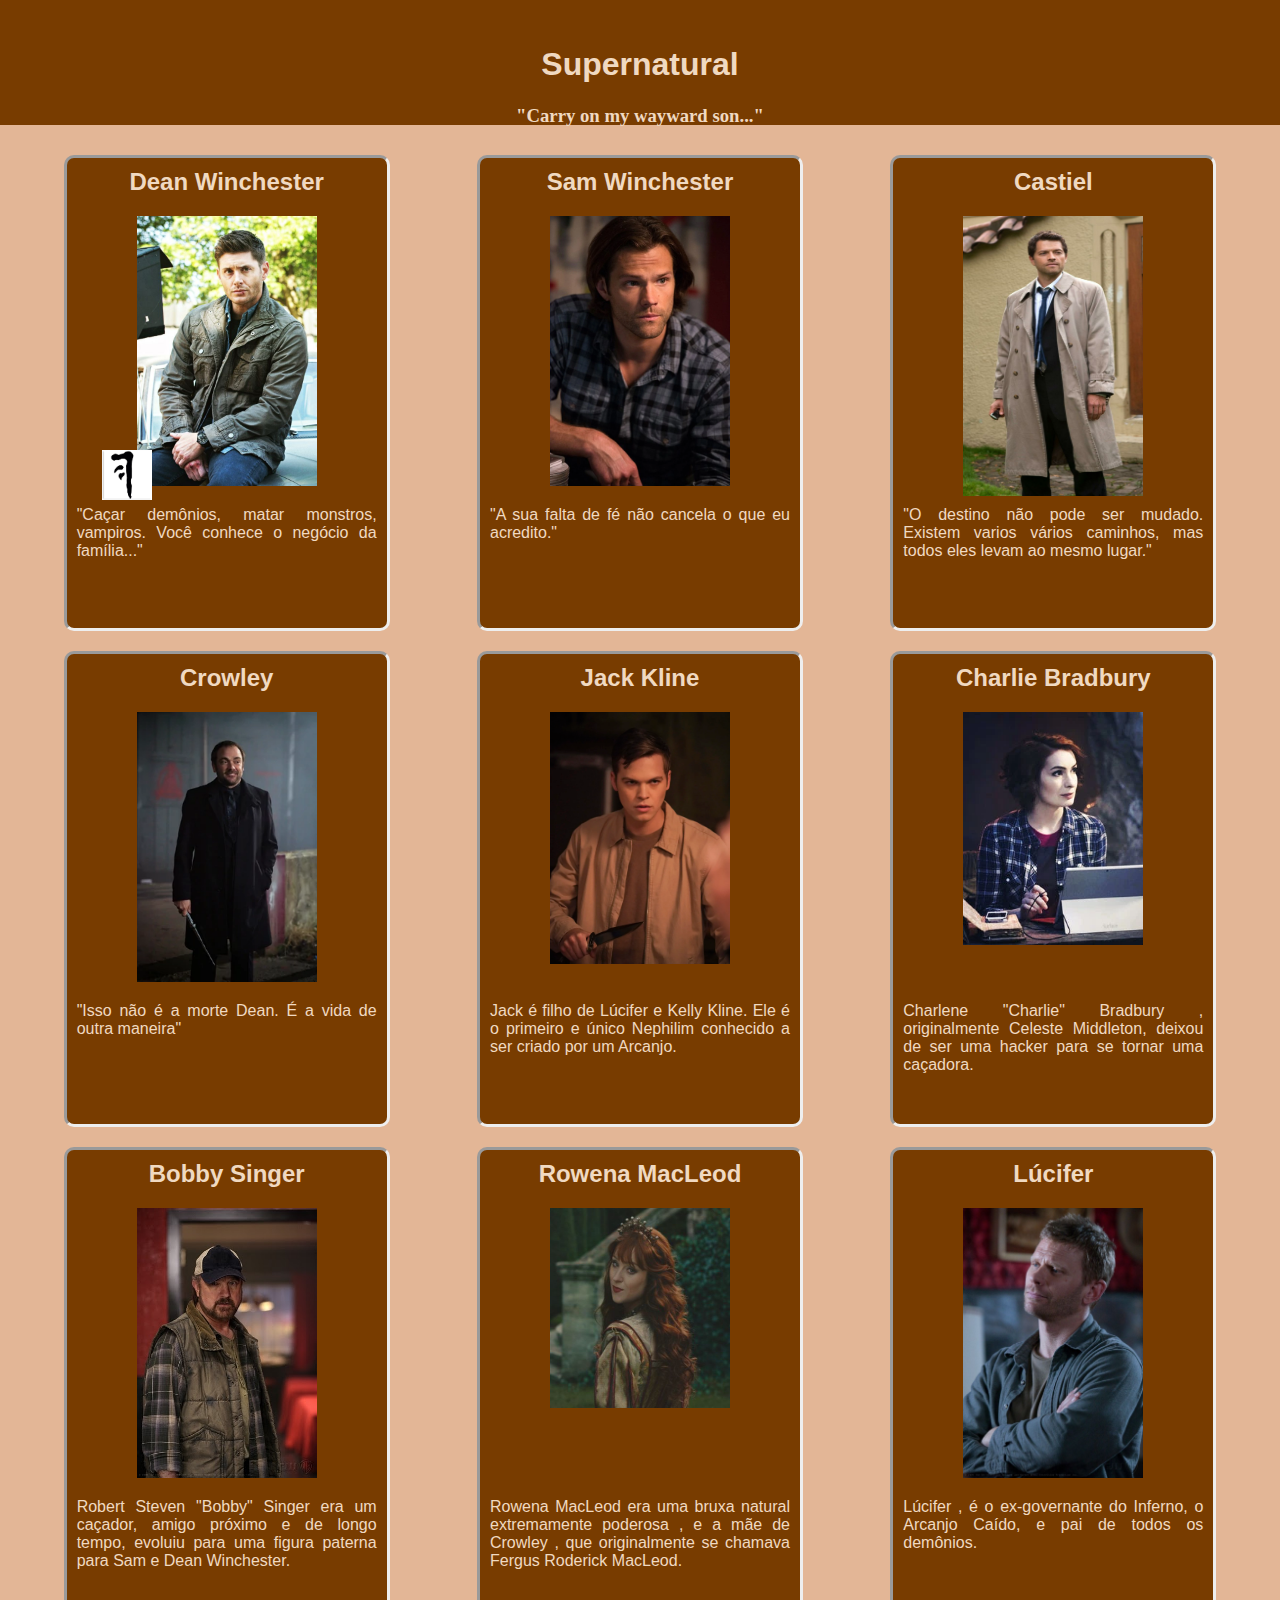
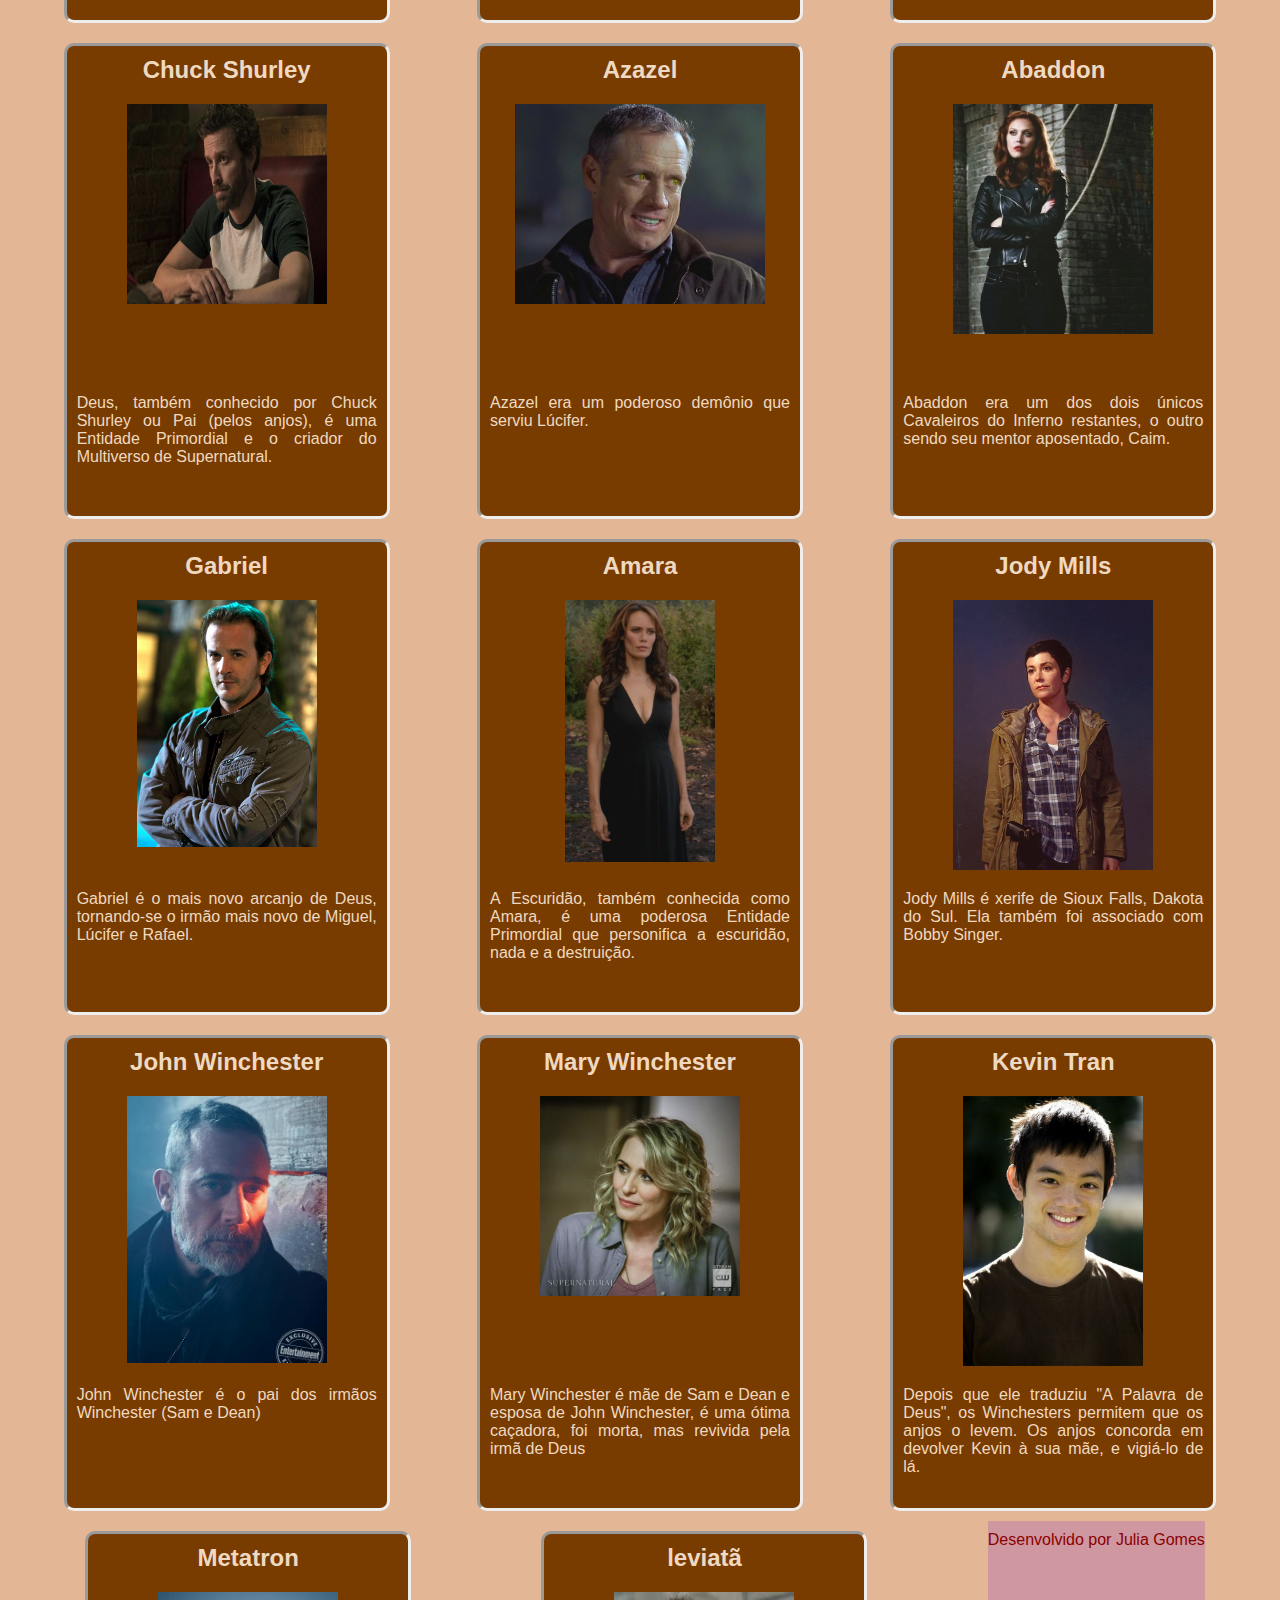
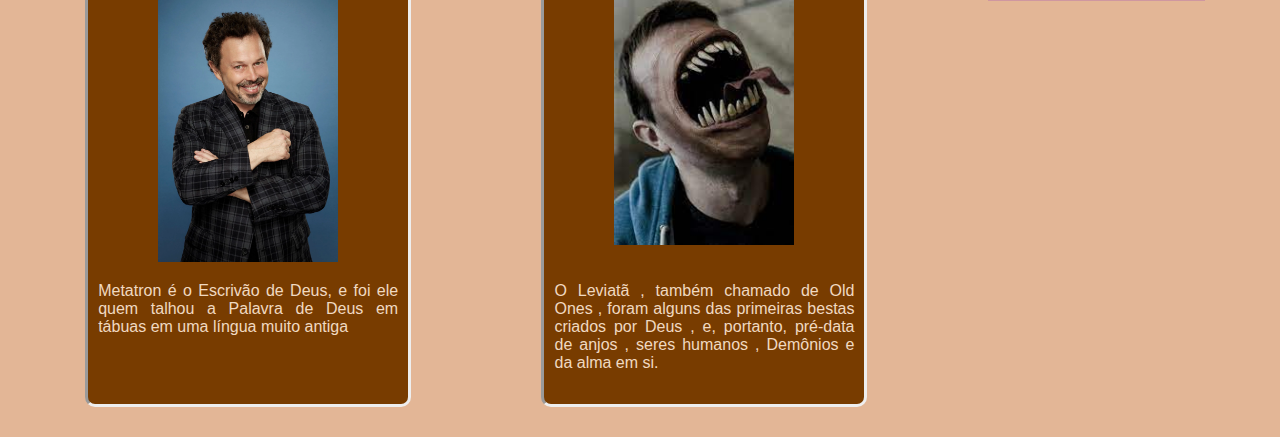
<file: index.html>
<!DOCTYPE html>
	<hmtl lang="pt-br">
		<head>
				<title>Álbum de Supernatural</title>
			<meta charset="utf-8" />
			<link rel="stylesheet" href="estilo.css">
				
		</head>
		<body> 
			<header>
			<h1>Supernatural </h1>	
			<h3>"Carry on my wayward son..."</h3>
			</header>
		<main> 
			<article class="box">
			<h2>Dean Winchester</h2>
				<figure>
			<img src="Imagens/Dean.jpg" width="180">
			<img src="Imagens/Marca.jpg" class="marca">
				</figure>   

		<p>"Caçar demônios, matar monstros, vampiros. Você conhece o negócio da família..." </p>
				</article>

				<article class="box">

			<h2>Sam Winchester</h2>
				<figure>
			<img src="Imagens/Sam.webp" width="180">
				</figure>   

		<p>"A sua falta de fé não cancela o que eu acredito."</p>
				</article>

				<article class="box">
			<h2>Castiel</h2>
				<figure>
			<img src="Imagens/Cas.jpg" width="180" height="280">
				</figure>   

		<p>"O destino não pode ser mudado. Existem varios vários caminhos, mas todos eles levam ao mesmo lugar."</p>
				</article>

				<article class="box">
			<h2>Crowley</h2>
				<figure>
			<img src="Imagens/Crow.webp" width="180">
				</figure>   

		<p>"Isso não é a morte Dean. É a vida de outra maneira" </p>
				</article>
				
				<article class="box">
			<h2>Jack Kline </h2>
				<figure>
			<img src="Imagens/jack2.webp" width="180">
				</figure>   

		<p>Jack é filho de Lúcifer e Kelly Kline. Ele é o primeiro e único Nephilim conhecido a ser criado por um Arcanjo.</p>
				</article>

				<article class="box">
			<h2>Charlie Bradbury</h2>
				<figure>
			<img src="Imagens/Charlie.webp" width="180" >
				</figure>   

		<p>Charlene "Charlie" Bradbury , originalmente Celeste Middleton, deixou de ser uma hacker para se tornar uma caçadora. </p>
				</article>

				<article class="box">
			<h2>Bobby Singer</h2>
				<figure>
			<img src="Imagens/bob.jpg" width="180" >
				</figure>   

		<p>Robert Steven "Bobby" Singer era um caçador, amigo próximo e de longo tempo, evoluiu para uma figura paterna para Sam e Dean Winchester. </p>
				</article>

				<article class="box">
			<h2>Rowena MacLeod </h2>
				<figure>
			<img src="Imagens/ro.jpg" width="180" height="200">
				</figure>   

		<p>Rowena MacLeod era uma bruxa natural extremamente poderosa , e a mãe de Crowley , que originalmente se chamava Fergus Roderick MacLeod. </p>
				</article>

				<article class="box">
			<h2>Lúcifer</h2>
				<figure>
			<img src="Imagens/luci.jpg" width="180">
				</figure>   

		<p>Lúcifer , é o ex-governante do Inferno, o Arcanjo Caído, e pai de todos os demônios. </p>
				</article>

				<article class="box">
			<h2>Chuck Shurley </h2>
				<figure>
			<img src="Imagens/deus.jpg" width="200" height="200">
				</figure>   

		<p>Deus, também conhecido por Chuck Shurley ou Pai (pelos anjos), é uma Entidade Primordial e o criador do Multiverso de Supernatural.</p>
				</article>

				<article class="box">
			<h2>Azazel</h2>
				<figure>
			<img src="Imagens/Azazel.webp" width="250" height="200"  >
				</figure>   

		<p>Azazel era um poderoso demônio que serviu Lúcifer. </p>
				</article>

				<article class="box">
			<h2>Abaddon</h2>
				<figure>
			<img src="Imagens/Aba.webp" width="200" >
				</figure>   

		<p>Abaddon era um dos dois únicos Cavaleiros do Inferno restantes, o outro sendo seu mentor aposentado, Caim.</p>
				</article>


				<article class="box">
			<h2>Gabriel</h2>
				<figure>
			<img src="Imagens/gabriel.jpg"width="180">
				</figure>   

		<p>Gabriel é o mais novo arcanjo de Deus, tornando-se o irmão mais novo de Miguel, Lúcifer e Rafael. </p>
				</article>

<article class="box">
			<h2>Amara</h2>
				<figure>
			<img src="Imagens/amara.png" width="150">
				</figure>   

		<p> A Escuridão, também conhecida como Amara, é uma poderosa Entidade Primordial que personifica a escuridão, nada e a destruição.</p>
				</article>

				<article class="box">
			<h2>Jody Mills</h2>
				<figure>
			<img src="Imagens/J.jpg" width="200">
				</figure>   

		<p>Jody Mills é xerife de Sioux Falls, Dakota do Sul. Ela também foi associado com Bobby Singer.</p>
				</article>

				<article class="box">
			<h2>John Winchester </h2>
				<figure>
			<img src="Imagens\john.jpg" width="200">
				</figure>   

		<p> John Winchester é o pai dos irmãos Winchester (Sam e Dean) </p>
				</article>

				<article class="box">
			<h2>Mary Winchester </h2>
				<figure>
			<img src="Imagens\ma.jpg" width="200">
				</figure>   

		<p>Mary Winchester é mãe de Sam e Dean e esposa de John Winchester, é uma ótima caçadora, foi morta, mas revivida pela irmã de Deus</p>
				</article>

				<article class="box">
			<h2>Kevin Tran</h2>
				<figure>
			<img src="Imagens\kevi.jpg" width="180">
				</figure>   

		<p>Depois que ele traduziu "A Palavra de Deus", os Winchesters permitem que os anjos o levem. Os anjos concorda em devolver Kevin à sua mãe, e vigiá-lo de lá.</p>
				</article>

				<article class="box">
			<h2>Metatron</h2>
				<figure>
			<img src="Imagens\meta.webp" width="180">
				</figure>   

		<p>Metatron é o Escrivão de Deus, e foi ele quem talhou a Palavra de Deus em tábuas em uma língua muito antiga </p>
				</article>

				<article class="box">
			<h2>leviatã</h2>
				<figure>
			<img src="Imagens\leviatã.jfif" width="180">
				</figure>   

		<p>O Leviatã , também chamado de Old Ones , foram alguns das primeiras bestas criados por Deus , e, portanto, pré-data de anjos , seres humanos , Demônios e da alma em si. </p>
				</article>


		<footer>Desenvolvido por Julia Gomes</footer>
</file>
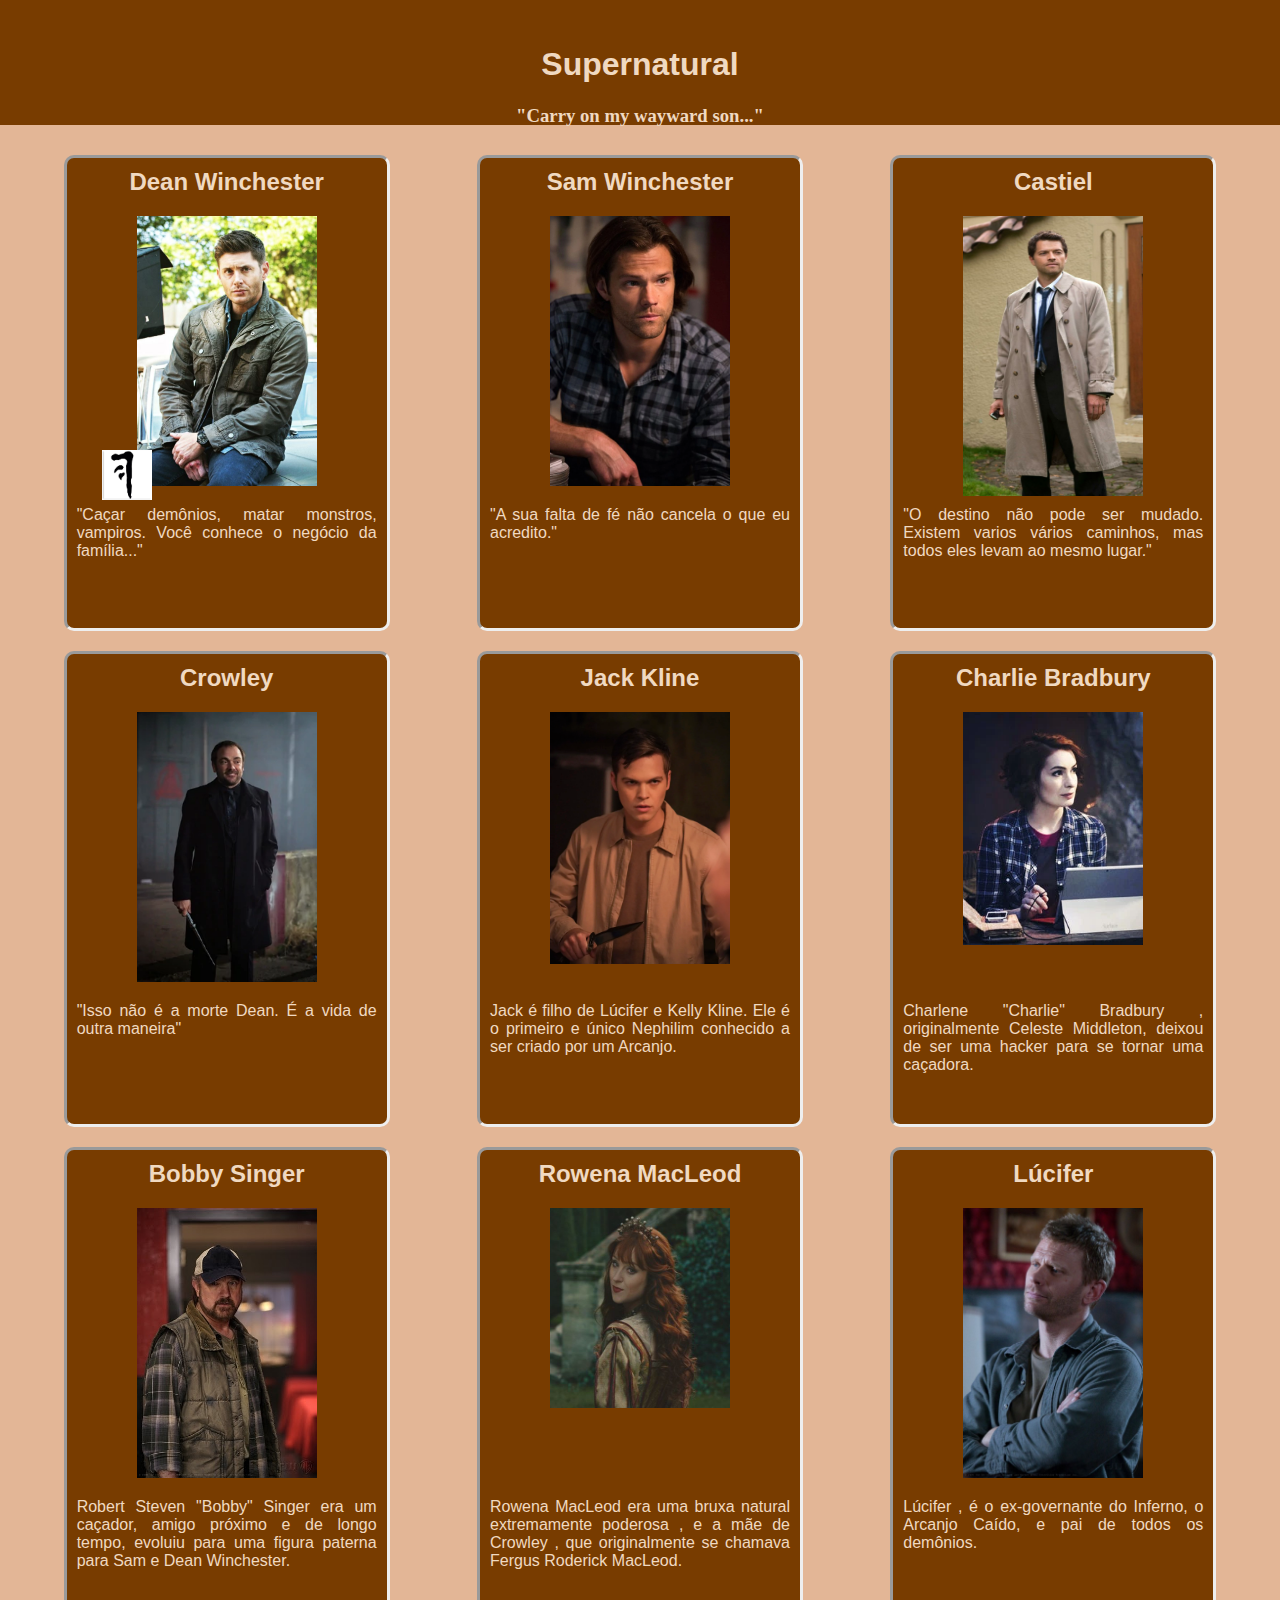
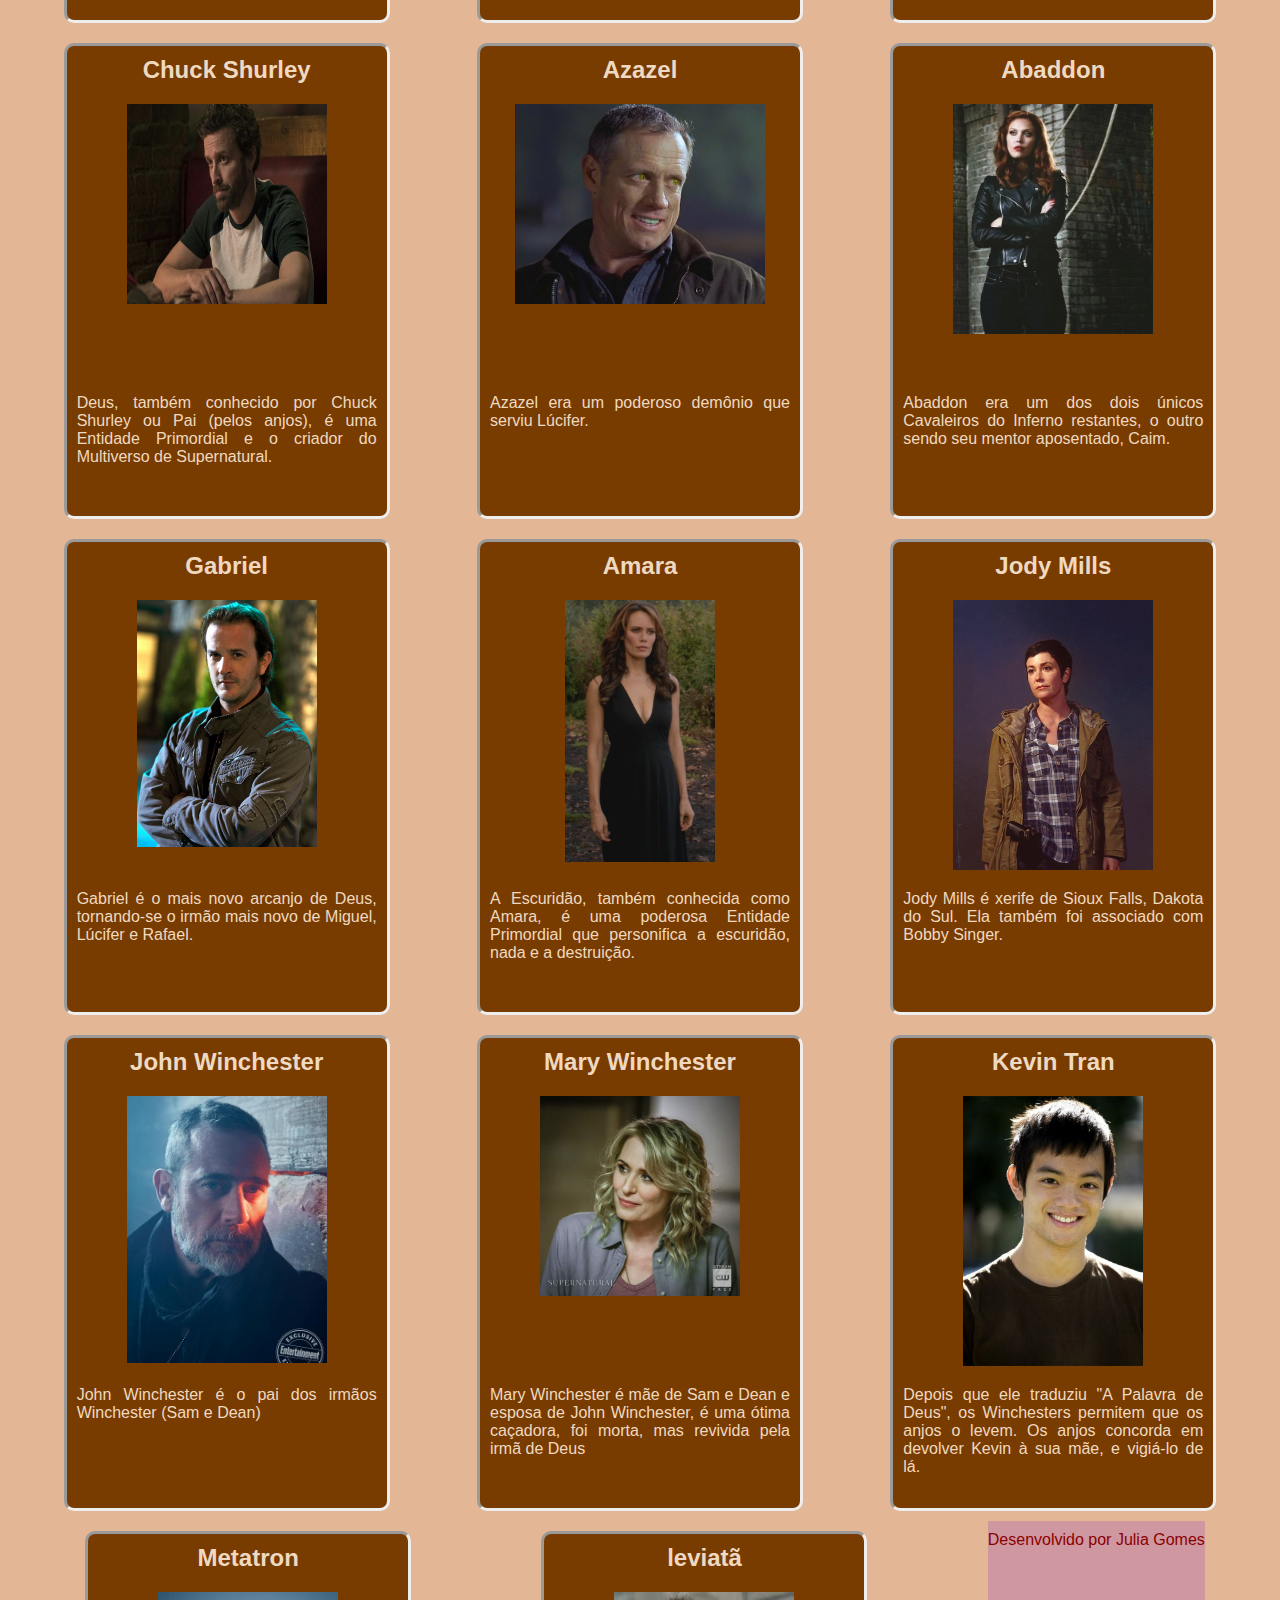
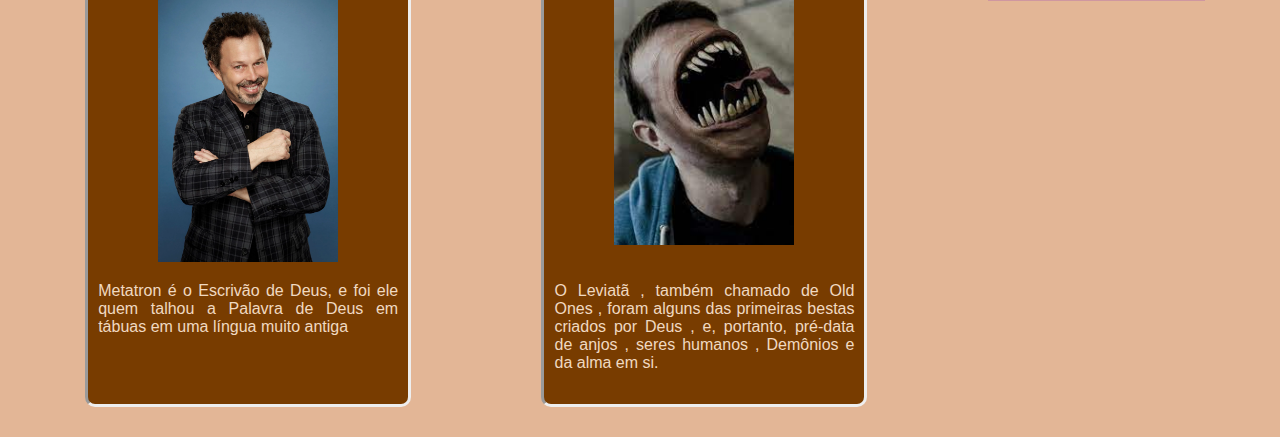
<file: Projeto Figurinhas.html>
<!DOCTYPE html>
	<hmtl lang="pt-br">
		<head>
				<title>Álbum de Supernatural</title>
			<meta charset="utf-8" />
			<link rel="stylesheet" href="estilo.css">
				
		</head>
		<body> 
			<header>
			<h1>Supernatural </h1>	
			<h3>"Carry on my wayward son..."</h3>
			</header>
		<main> 
			<article class="box">
			<h2>Dean Winchester</h2>
				<figure>
			<img src="Imagens/Dean.jpg" width="180">
			<img src="Imagens/Marca.jpg" class="marca">
				</figure>   

		<p>"Caçar demônios, matar monstros, vampiros. Você conhece o negócio da família..." </p>
				</article>

				<article class="box">

			<h2>Sam Winchester</h2>
				<figure>
			<img src="Imagens/Sam.webp" width="180">
				</figure>   

		<p>"A sua falta de fé não cancela o que eu acredito."</p>
				</article>

				<article class="box">
			<h2>Castiel</h2>
				<figure>
			<img src="Imagens/Cas.jpg" width="180" height="280">
				</figure>   

		<p>"O destino não pode ser mudado. Existem varios vários caminhos, mas todos eles levam ao mesmo lugar."</p>
				</article>

				<article class="box">
			<h2>Crowley</h2>
				<figure>
			<img src="Imagens/Crow.webp" width="180">
				</figure>   

		<p>"Isso não é a morte Dean. É a vida de outra maneira" </p>
				</article>
				
				<article class="box">
			<h2>Jack Kline </h2>
				<figure>
			<img src="Imagens/jack2.webp" width="180">
				</figure>   

		<p>Jack é filho de Lúcifer e Kelly Kline. Ele é o primeiro e único Nephilim conhecido a ser criado por um Arcanjo.</p>
				</article>

				<article class="box">
			<h2>Charlie Bradbury</h2>
				<figure>
			<img src="Imagens/Charlie.webp" width="180" >
				</figure>   

		<p>Charlene "Charlie" Bradbury , originalmente Celeste Middleton, deixou de ser uma hacker para se tornar uma caçadora. </p>
				</article>

				<article class="box">
			<h2>Bobby Singer</h2>
				<figure>
			<img src="Imagens/bob.jpg" width="180" >
				</figure>   

		<p>Robert Steven "Bobby" Singer era um caçador, amigo próximo e de longo tempo, evoluiu para uma figura paterna para Sam e Dean Winchester. </p>
				</article>

				<article class="box">
			<h2>Rowena MacLeod </h2>
				<figure>
			<img src="Imagens/ro.jpg" width="180" height="200">
				</figure>   

		<p>Rowena MacLeod era uma bruxa natural extremamente poderosa , e a mãe de Crowley , que originalmente se chamava Fergus Roderick MacLeod. </p>
				</article>

				<article class="box">
			<h2>Lúcifer</h2>
				<figure>
			<img src="Imagens/luci.jpg" width="180">
				</figure>   

		<p>Lúcifer , é o ex-governante do Inferno, o Arcanjo Caído, e pai de todos os demônios. </p>
				</article>

				<article class="box">
			<h2>Chuck Shurley </h2>
				<figure>
			<img src="Imagens/deus.jpg" width="200" height="200">
				</figure>   

		<p>Deus, também conhecido por Chuck Shurley ou Pai (pelos anjos), é uma Entidade Primordial e o criador do Multiverso de Supernatural.</p>
				</article>

				<article class="box">
			<h2>Azazel</h2>
				<figure>
			<img src="Imagens/Azazel.webp" width="250" height="200"  >
				</figure>   

		<p>Azazel era um poderoso demônio que serviu Lúcifer. </p>
				</article>

				<article class="box">
			<h2>Abaddon</h2>
				<figure>
			<img src="Imagens/Aba.webp" width="200" >
				</figure>   

		<p>Abaddon era um dos dois únicos Cavaleiros do Inferno restantes, o outro sendo seu mentor aposentado, Caim.</p>
				</article>


				<article class="box">
			<h2>Gabriel</h2>
				<figure>
			<img src="Imagens/gabriel.jpg"width="180">
				</figure>   

		<p>Gabriel é o mais novo arcanjo de Deus, tornando-se o irmão mais novo de Miguel, Lúcifer e Rafael. </p>
				</article>

<article class="box">
			<h2>Amara</h2>
				<figure>
			<img src="Imagens/amara.png" width="150">
				</figure>   

		<p> A Escuridão, também conhecida como Amara, é uma poderosa Entidade Primordial que personifica a escuridão, nada e a destruição.</p>
				</article>

				<article class="box">
			<h2>Jody Mills</h2>
				<figure>
			<img src="Imagens/J.jpg" width="200">
				</figure>   

		<p>Jody Mills é xerife de Sioux Falls, Dakota do Sul. Ela também foi associado com Bobby Singer.</p>
				</article>

				<article class="box">
			<h2>John Winchester </h2>
				<figure>
			<img src="Imagens\john.jpg" width="200">
				</figure>   

		<p> John Winchester é o pai dos irmãos Winchester (Sam e Dean) </p>
				</article>

				<article class="box">
			<h2>Mary Winchester </h2>
				<figure>
			<img src="Imagens\ma.jpg" width="200">
				</figure>   

		<p>Mary Winchester é mãe de Sam e Dean e esposa de John Winchester, é uma ótima caçadora, foi morta, mas revivida pela irmã de Deus</p>
				</article>

				<article class="box">
			<h2>Kevin Tran</h2>
				<figure>
			<img src="Imagens\kevi.jpg" width="180">
				</figure>   

		<p>Depois que ele traduziu "A Palavra de Deus", os Winchesters permitem que os anjos o levem. Os anjos concorda em devolver Kevin à sua mãe, e vigiá-lo de lá.</p>
				</article>

				<article class="box">
			<h2>Metatron</h2>
				<figure>
			<img src="Imagens\meta.webp" width="180">
				</figure>   

		<p>Metatron é o Escrivão de Deus, e foi ele quem talhou a Palavra de Deus em tábuas em uma língua muito antiga </p>
				</article>

				<article class="box">
			<h2>leviatã</h2>
				<figure>
			<img src="Imagens\leviatã.jfif" width="180">
				</figure>   

		<p>O Leviatã , também chamado de Old Ones , foram alguns das primeiras bestas criados por Deus , e, portanto, pré-data de anjos , seres humanos , Demônios e da alma em si. </p>
				</article>


		<footer>Desenvolvido por Julia Gomes</footer>
</file>
<file: estilo.css>
/* DUCUMENTO CSS */

body { 
	margin:0;
	padding:0;
	border:0;
	font-family: sans-serif;
	background-color: #e3b696;
}
header { 
   		background-color:#783c00;
   		height: 100px;
   		padding-top: 25px;
   		color:#f0d9c1;
   		text-align: center;

}

h3 {
	font-family:oblique
}

main{
	margin:0;
	padding:0;
	display: flex;
	justify-content: space-around;
	padding:20px;
	flex-wrap: wrap;
	text-align: center;
}

.box {
	 width:300px;
	 height: 450px;
	 background-color: #783c00;
	 border-radius: 10px;
	 padding:10px;
	 text-align: center;
	 margin:10px ;
	 color: #f0d9c1;
	 border-style : inset;
}
.box: hover{
     box-shadow: 10px 10px 15px #a4a4a4;
}

.box h2{margin:0 0 10px 0;
     padding: 0;
}

.box figure{ width: 250px;
	 height: 200px;
	 padding-top: 10px;
	 text-align: center;
	 margin: auto;
	}

.box p {
    text-align: justify;
    margin-top: 90px;
    }

.marca {
	width: 50px;
	position: relative;
	left: 0px;
	top:-40px;
	z-index: 1;
	display: block;
}

footer { 
		background-color: #cf97a0;
		height: 70px;
		padding-top: 10px;
		color:darkred;
		text-align: center;
}
</file>
